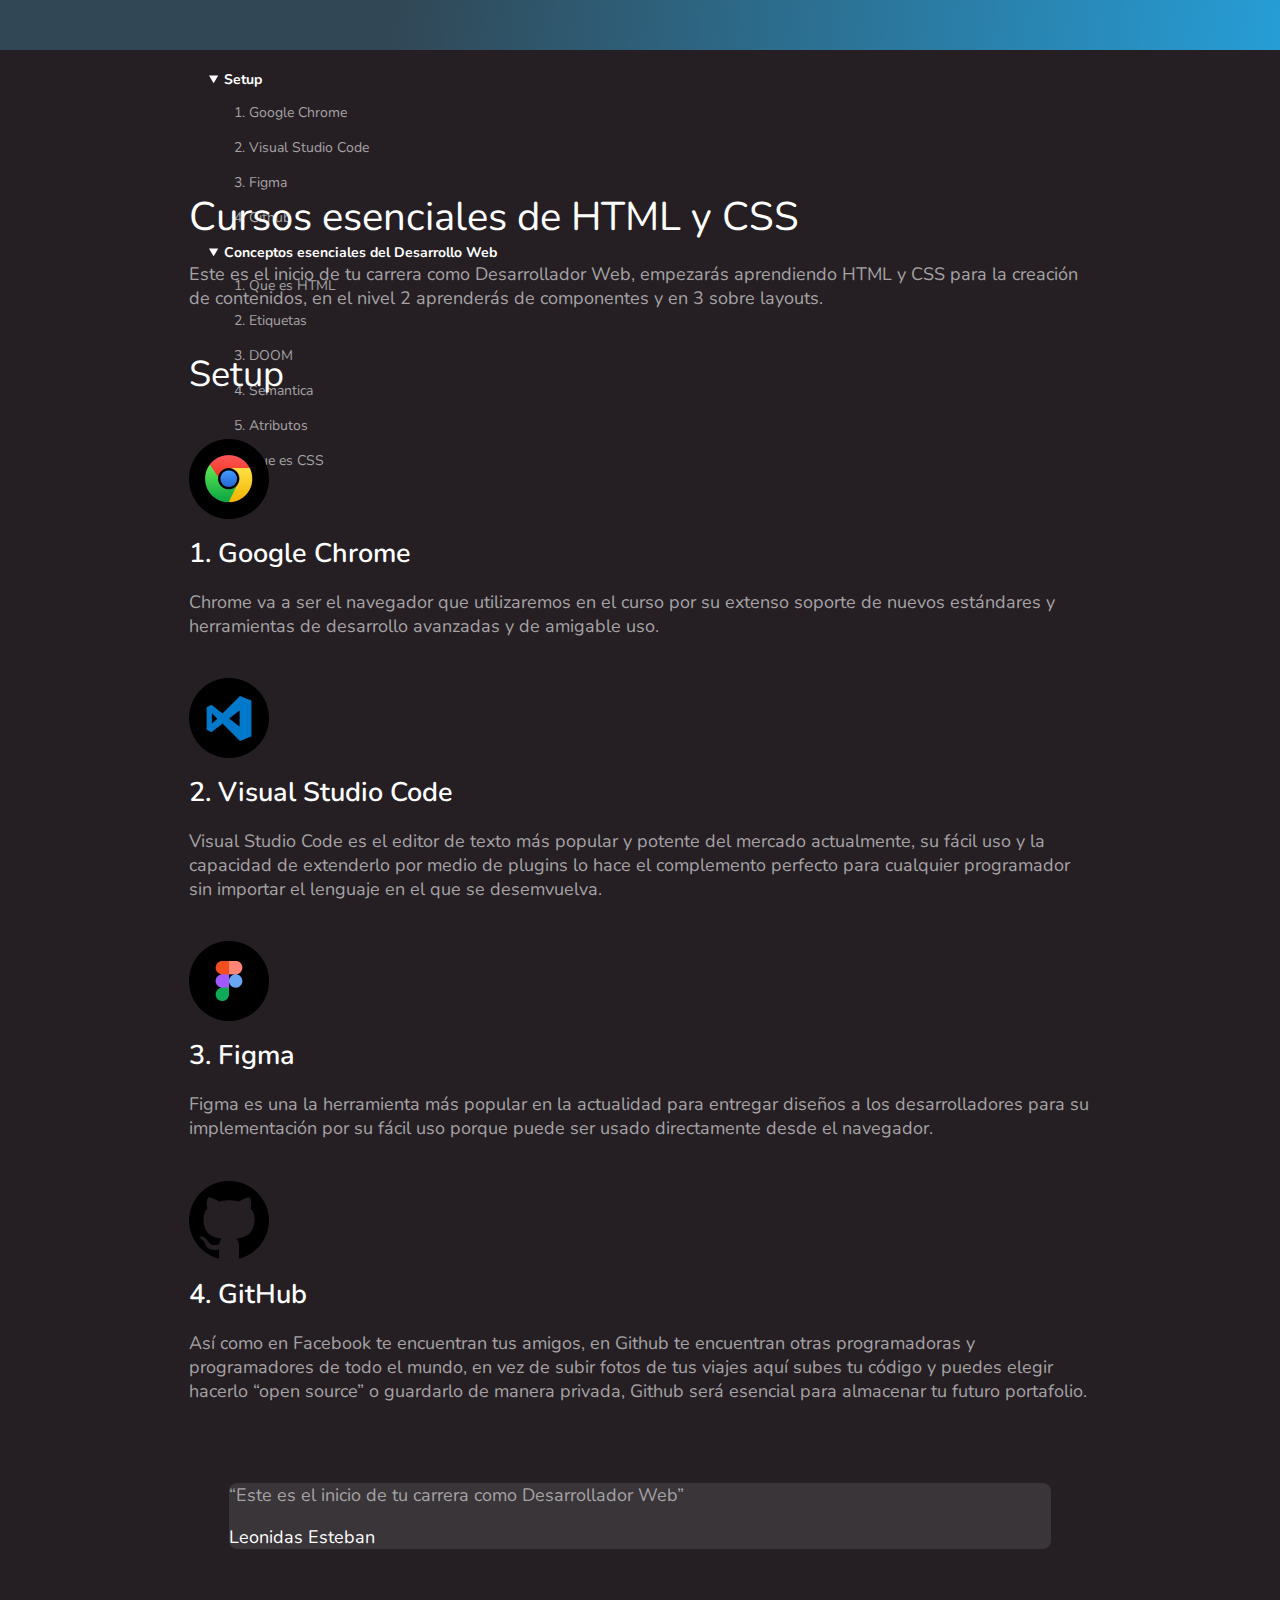
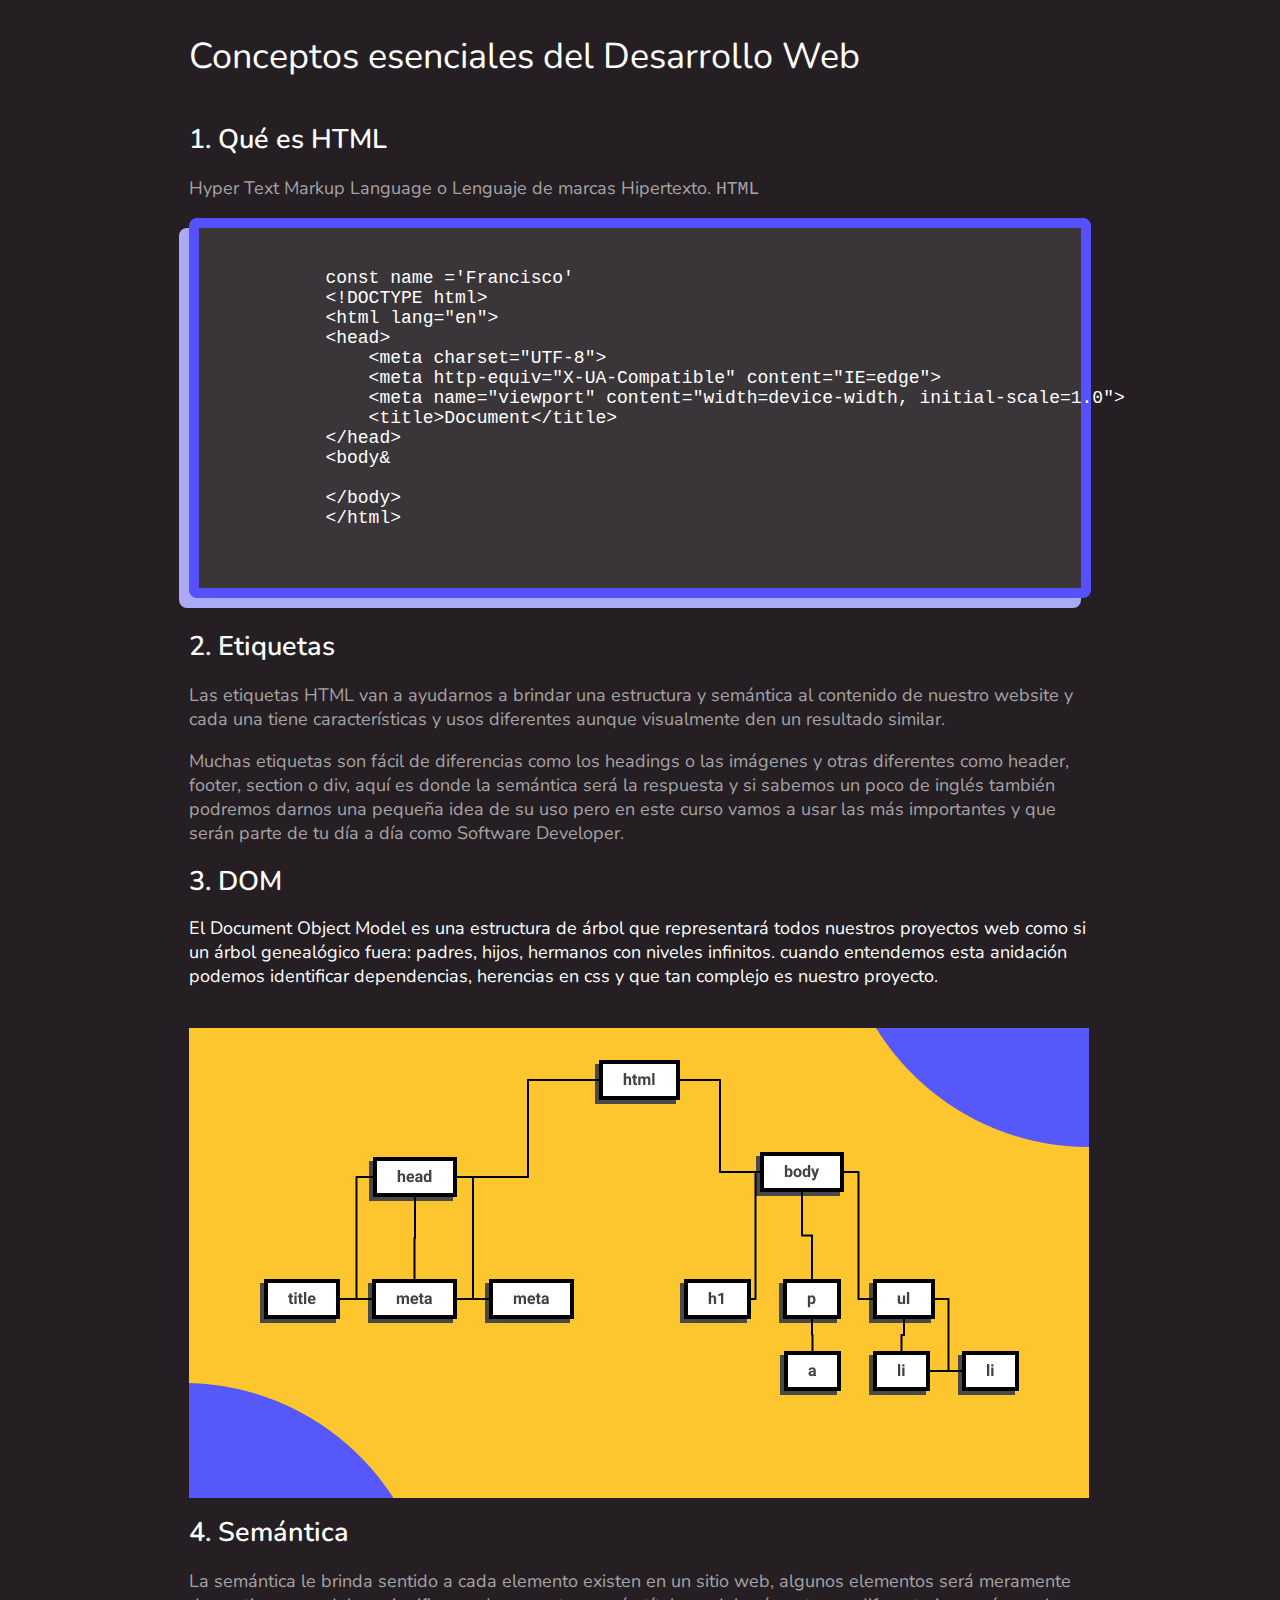
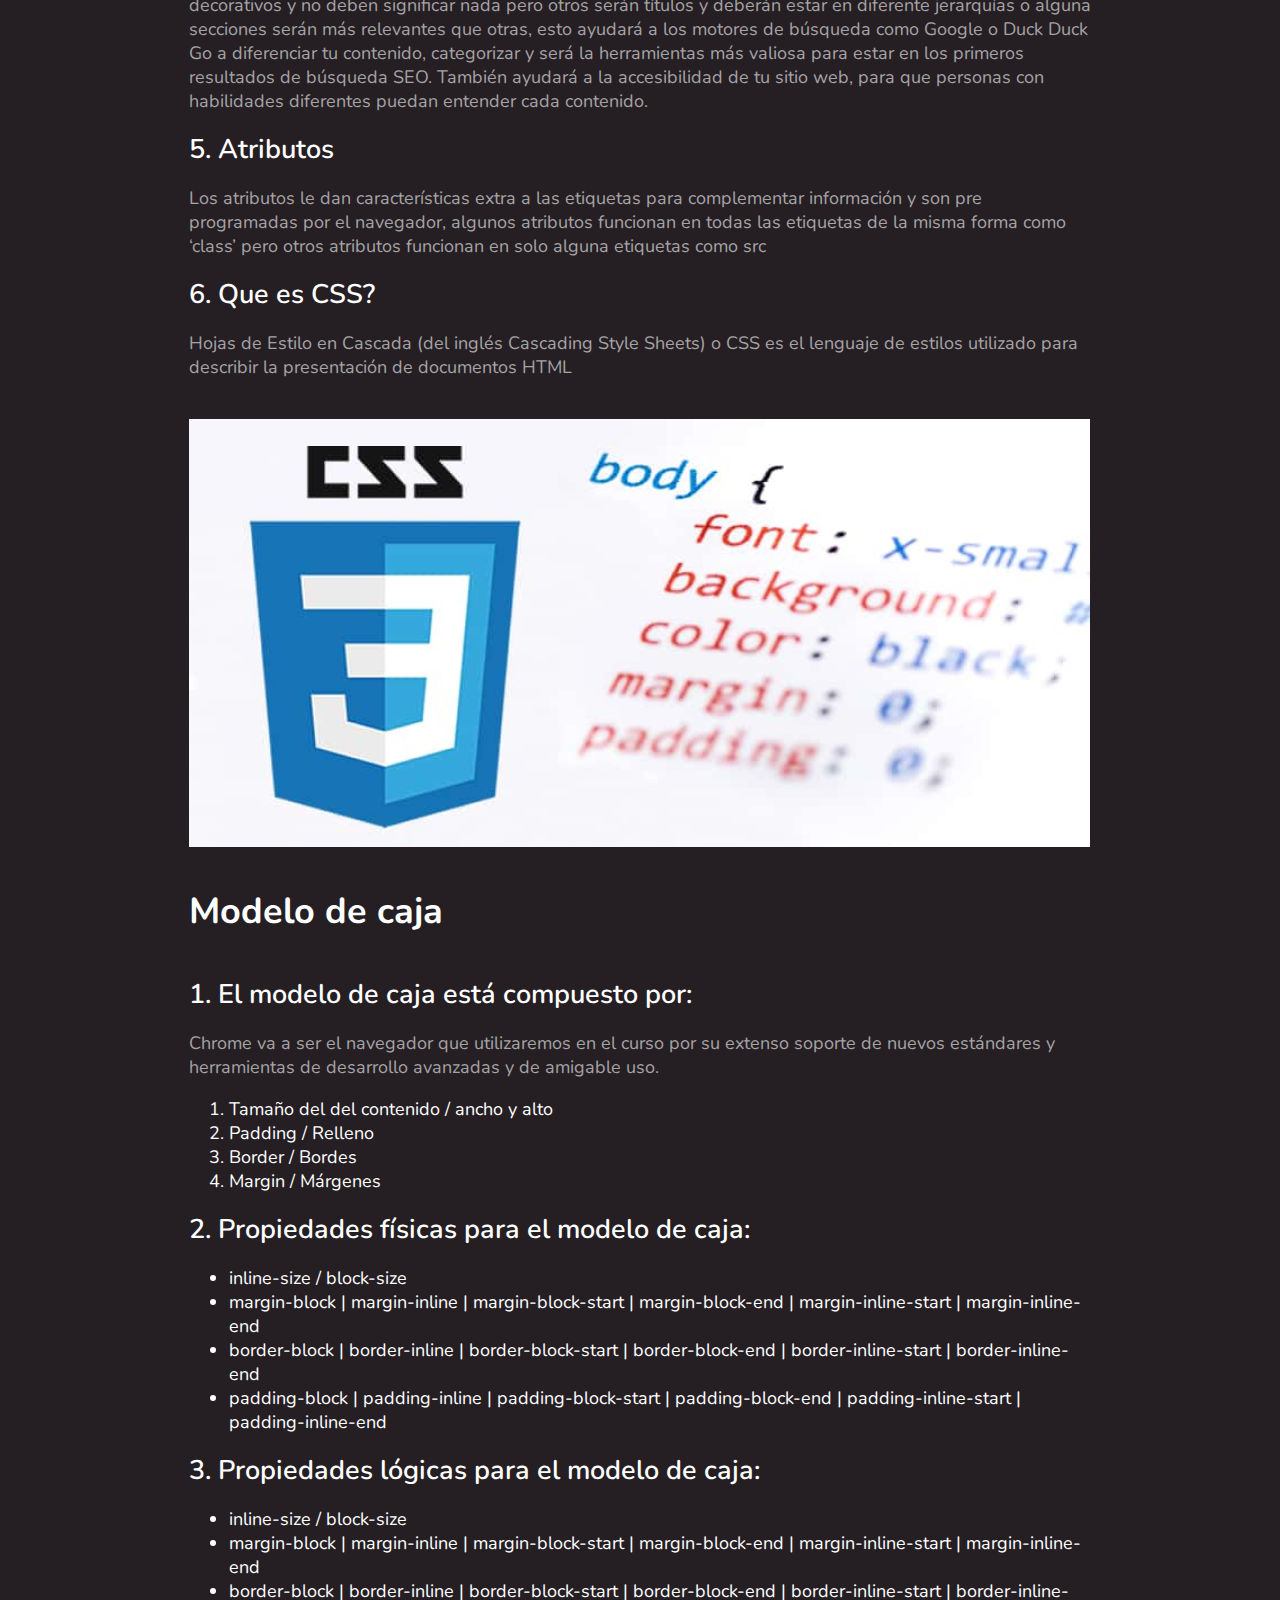
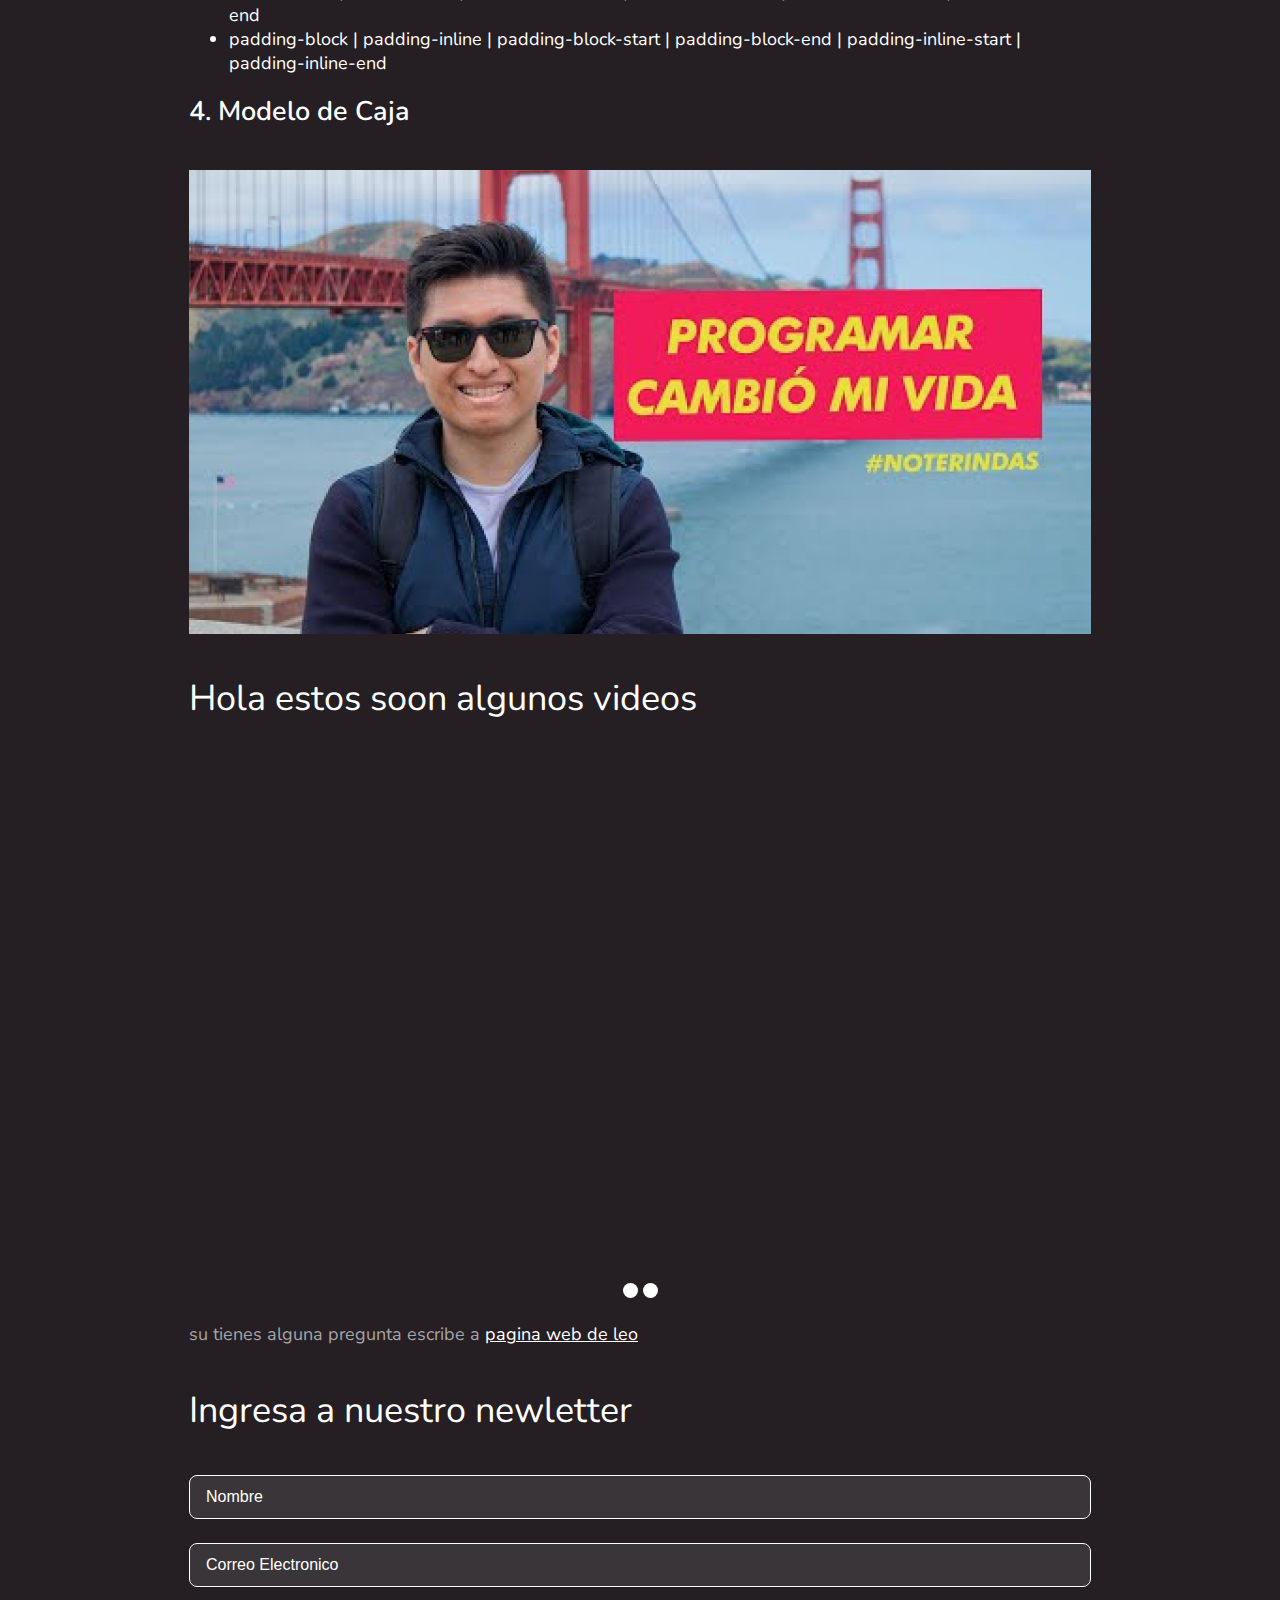
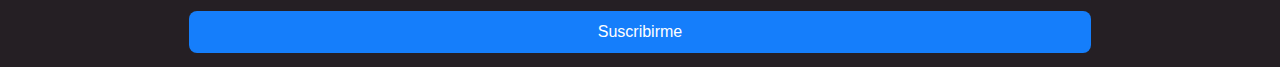
<file: index.html>
<!DOCTYPE html>
<html lang="en">
<head>
    <meta charset="UTF-8">
    <meta http-equiv="X-UA-Compatible" content="IE=edge">
    <meta name="viewport" content="width=device-width, initial-scale=1.0">
    <link rel="stylesheet" href="./css/styles - logical.css">
    <link rel="preconnect" href="https://fonts.googleapis.com">
<link rel="preconnect" href="https://fonts.gstatic.com" crossorigin>
<link rel="preconnect" href="https://fonts.googleapis.com">
<link rel="preconnect" href="https://fonts.gstatic.com" crossorigin>
<link href="https://fonts.googleapis.com/css2?family=Nunito:ital,wght@0,400;0,600;0,700;1,400;1,700&display=swap" rel="stylesheet">   
    <title>El Blog de Francisco</title>
<meta property="og:title" content="The Rock" />
<meta property="og:type" content="video.movie" />
<meta property="og:url" content="https://www.imdb.com/title/tt0117500/" />
<meta property="og:image" content="https://ia.media-imdb.com/images/rock.jpg" />

</head>
<body>
    <div class="hero">

    </div>
    <div class="header">
        <div class="wrapper">
            <div class="header-content">
                <header>              
                    <nav>
                        <details open>
                            <summary>
                                Setup
                            </summary>
                            <ol>
                                <li>
                                    <a href="#google-chrome">
                                         Google Chrome
                                    </a>
                                </li>
                                <li>
                                    <a href="#vsc">Visual Studio Code</a>
                                </li>
                                <li>
                                    <a href="#figma">Figma</a>  
                                </li>
                                <li><a href="#github">Github</a></li>
                            </ol>
                        </details>
                        <details open>
                            <summary>
                                Conceptos esenciales del Desarrollo Web
                            </summary>
                            <ol>
                                <li>
                                   <a href="#que-es-html">Que es HTML</a> 
                                </li>
                                <li>
                                   <a href="#etiquetas">Etiquetas</a> 
                                </li>
                                <li>
                                   <a href="#doom">DOOM</a>
                                </li>
                                <li>
                                    <a href="#semantica">Semantica</a> </li>
                                <li>
                                    <a href="#atributos">Atributos</a></li>
                                <li>
                                    <a href="#css">Que es CSS</a> 
                                </li>
                            </ol>
                        </details>
                    </nav>
                </header>
            </div>
        </div>
    </div>
    <main class= "main">
        <div class="wrapper">
            <div class="content">
                <h1 id="guillermo">
                    Cursos esenciales de HTML y CSS 
                </h1>
                
                <p>
                    Este es el inicio de tu carrera como Desarrollador Web, 
                    empezarás aprendiendo HTML y CSS para la creación de contenidos, 
                    en el nivel 2 aprenderás de componentes y en 3 sobre layouts.
                </p>
                <hr>
                <section class="section-content">
                    <h2 >
                        Setup
                    </h2>
                    <img src="/images/google-chrome.png" alt="Logo de Google Chrom" title="Logo de Google Chrome">
                    <h3 id="google-chrome">
                        Google Chrome
                    </h3>
                    <p>
                        Chrome va a ser el navegador que utilizaremos en el curso por su extenso soporte de nuevos estándares y 
                        herramientas de desarrollo avanzadas y de amigable uso.
                    </p>
                    <img src="/images/visual-studio-code.png" alt="Logo de Visual Studio Code" title="Logo de Visual Studio Code">
                    <h3 id="vsc">
                        Visual Studio Code
                    </h3>
                    <p>
                        Visual Studio Code es el editor de texto más popular y potente del mercado actualmente, su fácil uso y la capacidad de extenderlo por medio de plugins
                        lo hace el complemento perfecto para cualquier programador sin importar el lenguaje en el que se desemvuelva.
                    </p>
                    <img src="/images/Figma.png" alt="Logo de Figma" title="Logo de Figma">
                    <h3 id="figma">
                        Figma
                    </h3>
                    <p>
                        Figma es una la herramienta más popular en la actualidad para entregar diseños a 
                        los desarrolladores para su implementación por su fácil uso porque puede ser usado directamente desde el navegador.
                    </p>
                    <img src="/images/GitHub.png" alt="Logo de Github" title="Logo de Github">
                    <h3 id="github">
                        GitHub
                    </h3>
                    <p>
                        Así como en Facebook te encuentran tus amigos, en Github te encuentran otras programadoras y programadores de todo
                        el mundo, en vez de subir fotos de tus viajes aquí subes tu código y puedes elegir 
                        hacerlo “open source” o guardarlo de manera privada, Github será esencial para almacenar tu futuro portafolio. 
                    </p>
                     <blockquote>
                            <p>“Este es el inicio de tu carrera como Desarrollador Web”</p>
                            <span>Leonidas Esteban</span>
                            
                     </blockquote>
                </section>
                <hr>
                <section class="section-content">
                    <h2>Conceptos esenciales del Desarrollo Web</h2>
                    <h3 id="que-es-html">Qué es HTML</h3>
                    <p>Hyper Text Markup Language o Lenguaje de marcas Hipertexto.
                    <code>HTML</code>
                    <pre>
        const name ='Francisco'
        &lt;!DOCTYPE html&gt;
        &lt;html lang=&quot;en&quot;&gt;
        &lt;head&gt;
            &lt;meta charset=&quot;UTF-8&quot;&gt;
            &lt;meta http-equiv=&quot;X-UA-Compatible&quot; content=&quot;IE=edge&quot;&gt;
            &lt;meta name=&quot;viewport&quot; content=&quot;width=device-width, initial-scale=1.0&quot;&gt;
            &lt;title&gt;Document&lt;/title&gt;
        &lt;/head&gt;
        &lt;body&
        
        &lt;/body&gt;
        &lt;/html&gt;
                    </pre>
        
                    <h3 id="etiquetas">Etiquetas</h3>
                    <p>Las etiquetas HTML van a ayudarnos a brindar una estructura y semántica al contenido de 
                        nuestro website y cada una tiene características y usos diferentes aunque visualmente den un resultado similar.</p>
                    <p>
                        Muchas etiquetas son fácil de diferencias como los headings o las imágenes y otras diferentes como header, footer, section o div, 
                        aquí es donde la semántica será la respuesta y si sabemos un poco de inglés también podremos darnos una pequeña idea de su uso 
                        pero en este curso vamos a usar las más importantes y que serán parte de tu día a día como Software Developer.
                    </p>
                    <h3 id="doom">DOM</h3>
                        El Document Object Model es una estructura de árbol que representará todos nuestros proyectos web como si un árbol genealógico fuera:
                        padres, hijos, hermanos con niveles infinitos.
                        cuando entendemos esta anidación podemos identificar dependencias, herencias en css y que tan complejo es nuestro proyecto.
                    <img src="/images/dom.png" alt="Estructura de arbol que represeta al Doom">
                    <h3 id="semantica">Semántica</h3>
                    <p>La semántica le brinda sentido a cada elemento existen en un sitio web, algunos elementos será meramente decorativos
                        y no deben significar nada pero otros serán títulos y deberán estar en diferente jerarquías o alguna secciones serán
                        más relevantes que otras, esto ayudará a los motores de búsqueda como Google o Duck Duck Go a diferenciar tu contenido,
                        categorizar y será la herramientas más valiosa para estar en los primeros resultados de búsqueda SEO. También 
                        ayudará a la accesibilidad de tu sitio web, para que personas con habilidades diferentes puedan entender cada contenido.</p>
                    <h3 id="atributos">Atributos</h3>
                    <p>Los atributos le dan características extra a las etiquetas para complementar información y son pre programadas por el navegador, algunos atributos funcionan en todas las etiquetas de la misma forma como ‘class’ pero otros atributos funcionan en solo alguna etiquetas como src</p>
                    <h3 id="css">Que es CSS?</h3>
                    <p>Hojas de Estilo en Cascada (del inglés Cascading Style Sheets) o CSS es el lenguaje de estilos utilizado para describir la presentación de documentos HTML</p>
                    <img src="/images/image 5.png" alt="">
                </section>
                <section class="section-content">
                    <h2 style="font-weight:bold">Modelo de caja</h2>
                    <h3>El modelo de caja está compuesto por:</h3>
                    <p>Chrome va a ser el navegador que utilizaremos en el curso por su extenso soporte de nuevos estándares y herramientas de desarrollo avanzadas y de amigable uso.</p>
                    <ol>
                        <li>Tamaño del del contenido / ancho y alto</li>
                        <li>Padding / Relleno</li>
                        <li>Border / Bordes </li>
                        <li>Margin / Márgenes</li>
                    </ol>
                    <h3>Propiedades físicas para el modelo de caja:</h3>
                    <ul>
                        <li>inline-size / block-size</li>
                        <li>margin-block | margin-inline | margin-block-start | margin-block-end | margin-inline-start | margin-inline-end</li>
                        <li>border-block | border-inline | border-block-start | border-block-end | border-inline-start | border-inline-end</li>
                        <li>padding-block | padding-inline | padding-block-start | padding-block-end | padding-inline-start | padding-inline-end</li>
                    </ul>
                    <h3>Propiedades lógicas para el modelo de caja:</h3>
                    <ul>
                        <li>inline-size / block-size</li>
                        <li>margin-block | margin-inline | margin-block-start | margin-block-end | margin-inline-start | margin-inline-end</li>
                        <li>border-block | border-inline | border-block-start | border-block-end | border-inline-start | border-inline-end</li>
                        <li>padding-block | padding-inline | padding-block-start | padding-block-end | padding-inline-start | padding-inline-end</li>
                    </ul>
                    <h3>Modelo de Caja</h3>
                    <img src="/images/Rectangle 56.png" alt="">
                </section>
                
                
                <div class="section-content">
                    <h2>Hola estos soon algunos videos</h2>
                    <div class="slider">
                        <scroll-container class="slider-container">
                            <scroll-page class="slider-slide" id="video-1">
                                <iframe class="video" width="560" height="315" src="https://www.youtube.com/embed/HR19QqnDx_E" title="YouTube video player" frameborder="0" allow="accelerometer; autoplay; clipboard-write; encrypted-media; gyroscope; picture-in-picture" allowfullscreen></iframe> 
                            </scroll-page>
                            <scroll-page class="slider-slide" id="video-2">
                                <iframe class="video" width="560" height="315" src="https://www.youtube.com/embed/ASzOzrB-a9E" title="YouTube video player" frameborder="0" allow="accelerometer; autoplay; clipboard-write; encrypted-media; gyroscope; picture-in-picture" allowfullscreen></iframe> 
                             </scroll-page>
                        </scroll-container>
                        <div class="slider-bullet-list">
                            <a href="#video-1" class="slider-bullet"></a>
                            <a href="#video-2"class="slider-bullet"></a>
                        </div>
                    </div>
                </div>
                <p>
                    su tienes alguna pregunta escribe a 
                    <a href="mailto:pacok12@hotmail.com"target="_blanck">pagina web de leo</a>
                </p>
                <div class="section-content" >
                    <form action="#" class="form">
                        <h2>Ingresa a nuestro newletter</h2>
                        <input type="text" required placeholder="Nombre">
                        <input type="text" required placeholder="Correo Electronico">
                        <input type="submit"value="Suscribirme">
                    </form>
                </div>
            </div>
        </div>





























































































































    </main>
</body>
</html>
</file>
<file: css/styles - logical.css>
@font-face{
    font-family: charter;
    src: url(../fonts/fonts/charter-regular.otf);
    font-style: normal;
    font-weight:400;

}

@font-face{
    font-family: charter;
    src: url(../fonts/fonts/charter-italic.otf);
    font-style: italic;
    font-weight:400;

}

@font-face{
    font-family: charter;
    src: url(../fonts/fonts/charter-bold.otf);
    font-style: normal;
    font-weight:bold;

}

@font-face{
    font-family: charter;
    src: url(../fonts/fonts/charter-bold-italic.otf);
    font-style: italic;
    font-weight:bold;

}

:root{
    font-size:18px;
    --White30: white;
    --White20: #A5A3A5;
    --White10: #3a3539;  
     
}



body{
    
    color:var(--White30);
    font-family: 'Nunito', sans-serif;
    background: #251f24;
    margin: 0;
}
a{
    color: var(--White30);
}

.header{
    
    
    

}
.header-content {
    padding-inline:20px;
    

}
header{
    margin-block-start: 20px;
    font-size: 14px;
    color: var(--white30);
}

header li{
    color: var(--White20);
    margin-block-end: 16px;
}
header a{
    color: var(--White20);
    text-decoration: none;
}
header a:hover{
    color: var(--gray20);
}

nav details summary{
    font-weight:bold ;
}

h1, h2, h3{
    font-weight: normal;
}

hr{
    margin-block: 40px;
    border-color: rgba(97,97,97,0.2);
}

h1{
    /*font-size: 60px;*/
    font-size:40px ;
    margin-block-start: 64px;
    margin-block-start: 20px;
    margin-block-end: 16px;
    
}
h2{
    font-size: 2em;
    margin-block: 40px;
}

h3{
    font-size: 1.5em;
    font-weight: 600;
    margin-block:16px;
}
p{
    color:var(--White20);

}

pre{
    background: var(--White10);
    padding:40px;
    border-radius: 8px;
    border: 10px solid #5551FF;
    box-shadow: -10px 10px 0 0 #ABAAF6;
    margin-block-end: 30px;
}
.hero{
    background-image:linear-gradient(96.07deg, #314755 30.63%, #26A0DA 102.18%);
    block-size: 50px;

}
.section-content img{
    margin-block-start: 40px;
    display: block;
    max-inline-size: 100%;
    

}
.section-content h3{
    counter-increment: titleList;
}
.section-content{
    counter-reset: titleList;
}

.section-content h3::before{
    content: counter(titleList, decimal)'. ';
}

.section-content h3::after{
    content:'';
    width: 32px;
    height: 4px;
    background: var(--gray30);
    display: inline-block
}

blockquote{
    
    margin-block-start: 80px;
    margin-block-end:83px;
    background-color:var(--White10);
    border-radius:8px;
}
.main hr{
    display:none;
}

 


.wrapper{
    max-inline-size: 902px;
    block-size: 100px;
    margin:auto;
}

.form input{
    width: 100%;
    border: 1px solid var(--White30);
    background: var(--White10);
    box-sizing: border-box;
    border-radius: 8px;
    padding-inline: 16px;
    padding-block: 12px;
    color:var(--White30);
    font-size: 16px;
    display: block;
    margin-block-end:24px;
}

.form input::-webkit-input-placeholder{
    color: var(--White30);
}
.form input[type="submit"]{
    background: #157efb;
    border:none;
}
.slider-container{
    
    display: block;
    overflow: auto;
    scroll-behavior: smooth;
    white-space: nowrap;
    font-size: 0;
}

.slider-bullet-list{
    text-align: center;
    margin-block-start: 10px;
}
.slider-bullet{
    display: inline-block;
    inline-size: 15px;
    block-size: 15px;
    background: white;
    border-radius: 50%;
}

.video{
    margin: 0;
    
    display: inline-block;
    width: 100%;
    height: auto;
    aspect-ratio: 16/9;
}

@media screen and (min-width:1366px) {
    h1{
        font-size:60px ;
        margin-block-start: 64px;
    }
    .hero{
        block-size: 352px;
    }
     .header {
        position: sticky;
        inset-block-start: -45px;
        
    
    }
    .header-content {
        position: relative;
        inset-block-start: 65px;
        padding:0;
    
    }
    header{
        position: absolute;
        inset-block-start: 0;
        inset-inline-start: -208px;
        inline-size: 188px;
        
    }
        
}
</file>
